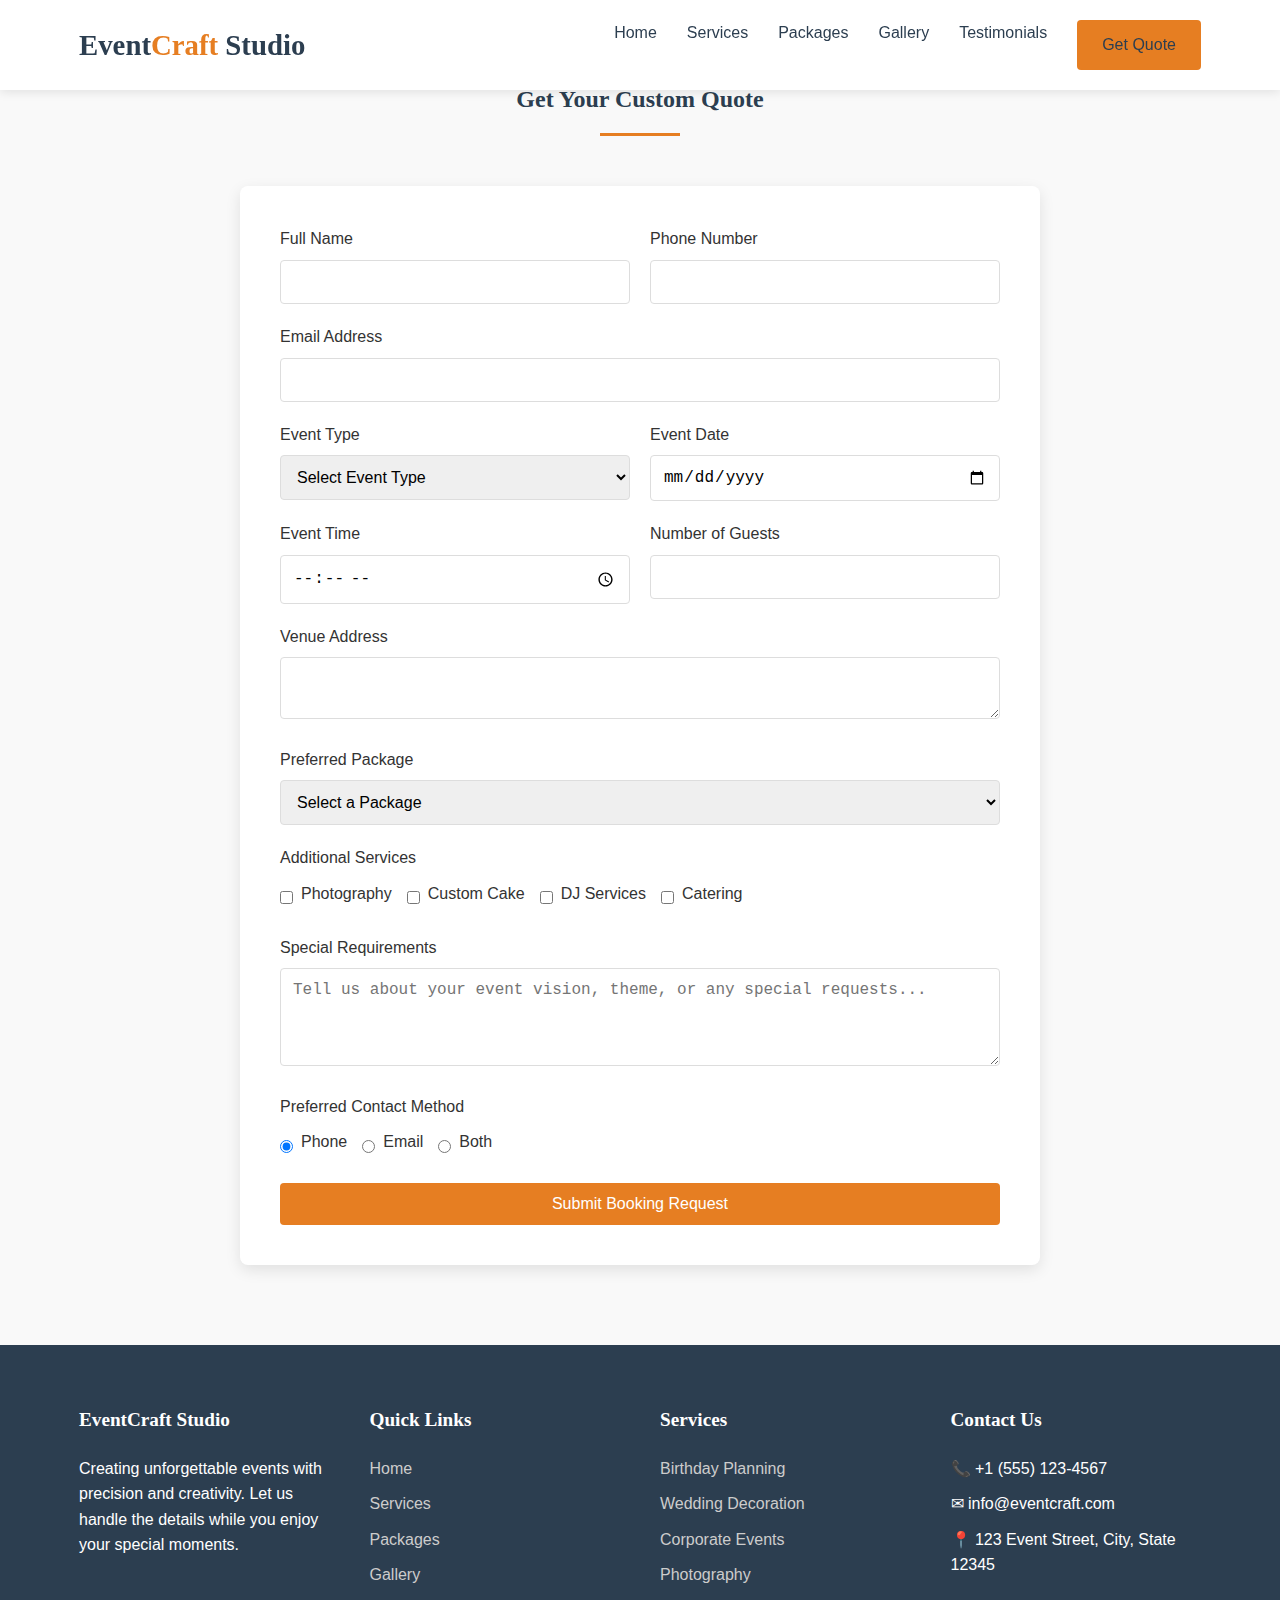
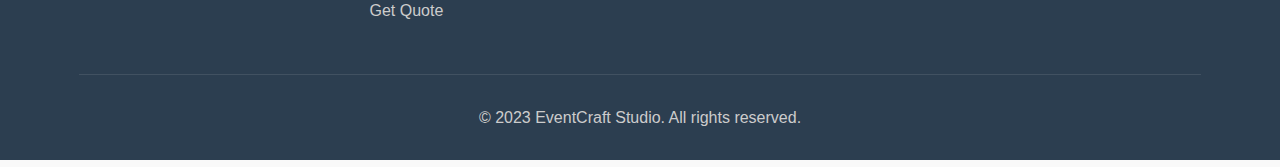
<file: booking.html>
<!DOCTYPE html>
<html lang="en">
<head>
    <meta charset="UTF-8">
    <meta name="viewport" content="width=device-width, initial-scale=1.0">
    <title>Document</title>
    <link rel="stylesheet" href="style.css">
</head>
<body>
    <!-- Header -->
    <header>
        <div class="container">
            <nav class="navbar">
                <a href="index.html" class="logo">Event<span>Craft</span> Studio</a>
                <ul class="nav-links">
                    <li><a href="index.html">Home</a></li>
                    <li><a href="services.html">Services</a></li>
                    <li><a href="packages.html">Packages</a></li>
                    <li><a href="gallery.html">Gallery</a></li>
                    <li><a href="testimonials.html">Testimonials</a></li>
                    <li><a href="booking.html" class="btn">Get Quote</a></li>
                </ul>
                <div class="mobile-menu">☰</div>
            </nav>
        </div>
    </header>

     <!-- Booking Section -->
    <section class="section">
        <div class="container">
            <h2 class="section-title">Get Your Custom Quote</h2>
            <div class="booking-form">
                <form id="bookingForm">
                    <div class="form-row">
                        <div class="form-group">
                            <label for="name">Full Name</label>
                            <input type="text" id="name" class="form-control" required>
                        </div>
                        <div class="form-group">
                            <label for="phone">Phone Number</label>
                            <input type="tel" id="phone" class="form-control" required>
                        </div>
                    </div>
                    <div class="form-group">
                        <label for="email">Email Address</label>
                        <input type="email" id="email" class="form-control" required>
                    </div>
                    <div class="form-row">
                        <div class="form-group">
                            <label for="eventType">Event Type</label>
                            <select id="eventType" class="form-control" required>
                                <option value="">Select Event Type</option>
                                <option value="birthday">Birthday Party</option>
                                <option value="wedding">Wedding</option>
                                <option value="corporate">Corporate Event</option>
                                <option value="other">Other</option>
                            </select>
                        </div>
                        <div class="form-group">
                            <label for="eventDate">Event Date</label>
                            <input type="date" id="eventDate" class="form-control" required>
                        </div>
                    </div>
                    <div class="form-row">
                        <div class="form-group">
                            <label for="eventTime">Event Time</label>
                            <input type="time" id="eventTime" class="form-control" required>
                        </div>
                        <div class="form-group">
                            <label for="guests">Number of Guests</label>
                            <input type="number" id="guests" class="form-control" min="1" required>
                        </div>
                    </div>
                    <div class="form-group">
                        <label for="venue">Venue Address</label>
                        <textarea id="venue" class="form-control" rows="2"></textarea>
                    </div>
                    <div class="form-group">
                        <label for="package">Preferred Package</label>
                        <select id="package" class="form-control">
                            <option value="">Select a Package</option>
                            <option value="silver">Silver Package ($499)</option>
                            <option value="gold">Gold Package ($899)</option>
                            <option value="platinum">Platinum Package ($1499)</option>
                            <option value="custom">Custom Package</option>
                        </select>
                    </div>
                    <div class="form-group">
                        <label>Additional Services</label>
                        <div class="checkbox-group">
                            <div class="checkbox-item">
                                <input type="checkbox" id="photography">
                                <label for="photography">Photography</label>
                            </div>
                            <div class="checkbox-item">
                                <input type="checkbox" id="cake">
                                <label for="cake">Custom Cake</label>
                            </div>
                            <div class="checkbox-item">
                                <input type="checkbox" id="dj">
                                <label for="dj">DJ Services</label>
                            </div>
                            <div class="checkbox-item">
                                <input type="checkbox" id="catering">
                                <label for="catering">Catering</label>
                            </div>
                        </div>
                    </div>
                    <div class="form-group">
                        <label for="message">Special Requirements</label>
                        <textarea id="message" class="form-control" rows="4" placeholder="Tell us about your event vision, theme, or any special requests..."></textarea>
                    </div>
                    <div class="form-group">
                        <label>Preferred Contact Method</label>
                        <div class="checkbox-group">
                            <div class="checkbox-item">
                                <input type="radio" id="contact-phone" name="contactMethod" value="phone" checked>
                                <label for="contact-phone">Phone</label>
                            </div>
                            <div class="checkbox-item">
                                <input type="radio" id="contact-email" name="contactMethod" value="email">
                                <label for="contact-email">Email</label>
                            </div>
                            <div class="checkbox-item">
                                <input type="radio" id="contact-both" name="contactMethod" value="both">
                                <label for="contact-both">Both</label>
                            </div>
                        </div>
                    </div>
                    <button type="submit" class="btn" style="width: 100%;">Submit Booking Request</button>
                </form>
            </div>
        </div>
    </section>

    <!-- Footer -->
    <footer>
        <div class="container">
            <div class="footer-grid">
                <div class="footer-col">
                    <h3>EventCraft Studio</h3>
                    <p>Creating unforgettable events with precision and creativity. Let us handle the details while you enjoy your special moments.</p>
                </div>
                <div class="footer-col">
                    <h3>Quick Links</h3>
                    <ul class="footer-links">
                        <li><a href="index.html">Home</a></li>
                        <li><a href="services.html">Services</a></li>
                        <li><a href="packages.html">Packages</a></li>
                        <li><a href="gallery.html">Gallery</a></li>
                        <li><a href="booking.html">Get Quote</a></li>
                    </ul>
                </div>
                <div class="footer-col">
                    <h3>Services</h3>
                    <ul class="footer-links">
                        <li><a href="service-birthday.html">Birthday Planning</a></li>
                        <li><a href="service-wedding.html">Wedding Decoration</a></li>
                        <li><a href="service-corporate.html">Corporate Events</a></li>
                        <li><a href="service-photography.html">Photography</a></li>
                    </ul>
                </div>
                <div class="footer-col">
                    <h3>Contact Us</h3>
                    <ul class="footer-links">
                        <li>📞 +1 (555) 123-4567</li>
                        <li>✉ info@eventcraft.com</li>
                        <li>📍 123 Event Street, City, State 12345</li>
                    </ul>
                </div>
            </div>
            <div class="copyright">
                <p>&copy; 2023 EventCraft Studio. All rights reserved.</p>
            </div>
        </div>
    </footer>

    <script>
        // Simple form submission handler
        document.getElementById('bookingForm').addEventListener('submit', function(e) {
            e.preventDefault();
            alert('Thank you for your booking request! We will contact you shortly to discuss your event.');
            // In a real implementation, this would submit to a server
            // For this demo, we'll just show an alert
        });

        // Mobile menu toggle
        document.querySelector('.mobile-menu').addEventListener('click', function() {
            document.querySelector('.nav-links').classList.toggle('active');
        });
    </script>

</body>
</html>
</file>
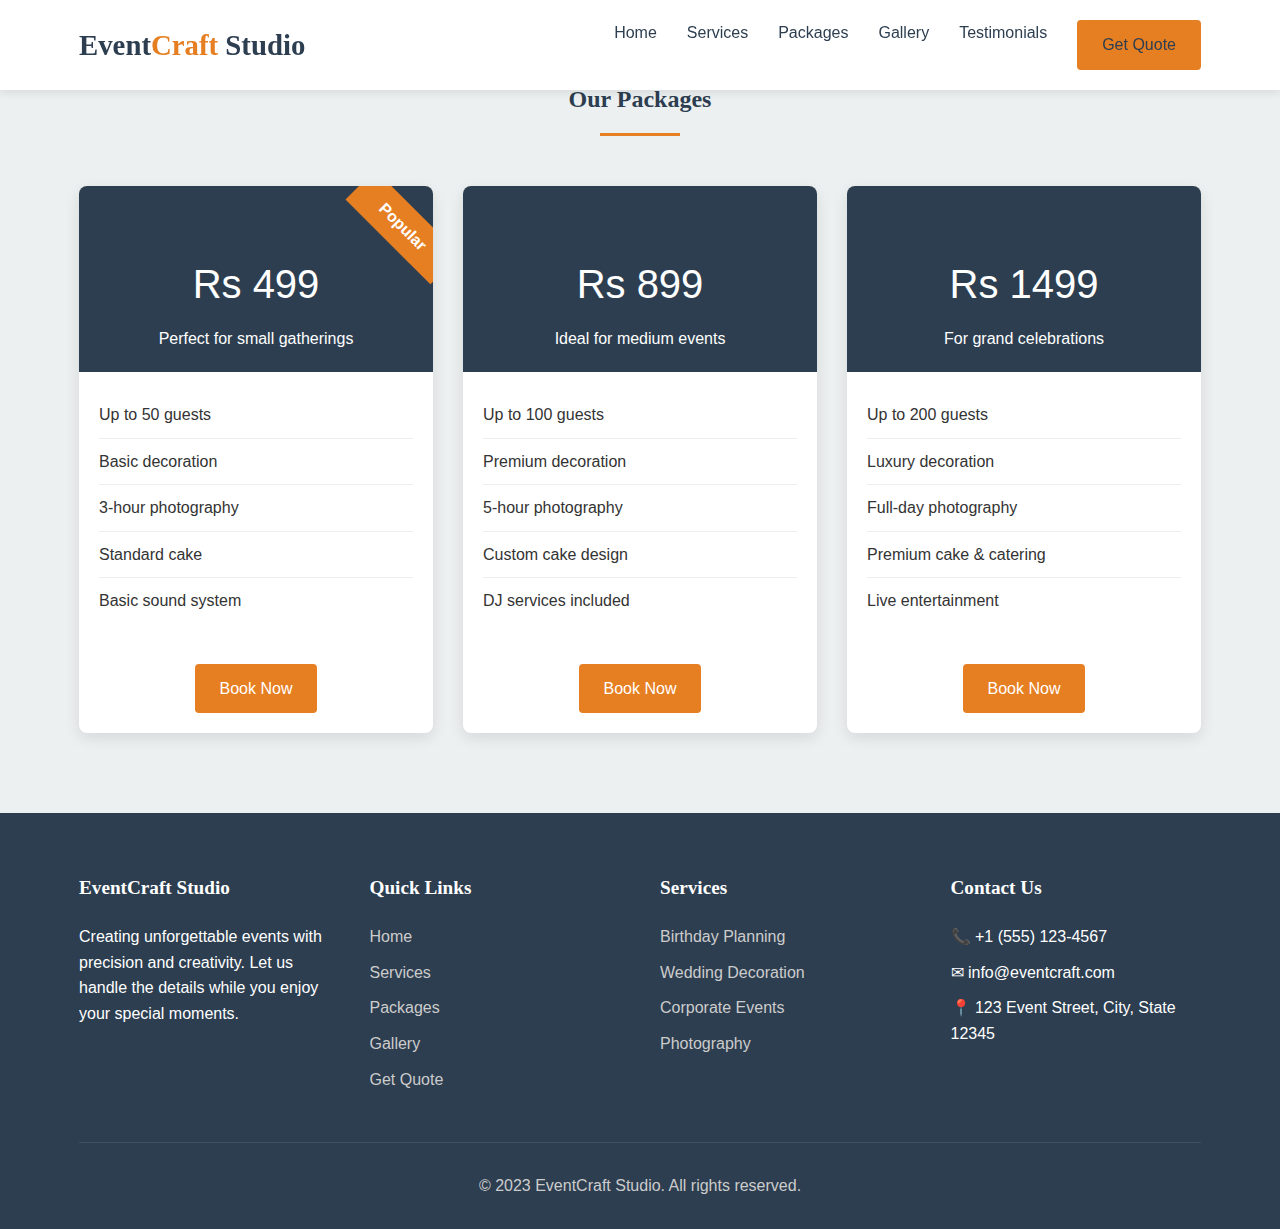
<file: packages.html>
<!DOCTYPE html>
<html lang="en">
<head>
    <meta charset="UTF-8">
    <meta name="viewport" content="width=device-width, initial-scale=1.0">
    <title>Document</title>
    <link rel="stylesheet" href="style.css">
</head>
<body>
      <!-- Header -->
    <header>
        <div class="container">
            <nav class="navbar">
                <a href="index.html" class="logo">Event<span>Craft</span> Studio</a>
                <ul class="nav-links">
                    <li><a href="index.html">Home</a></li>
                    <li><a href="services.html">Services</a></li>
                    <li><a href="packages.html">Packages</a></li>
                    <li><a href="gallery.html">Gallery</a></li>
                    <li><a href="testimonials.html">Testimonials</a></li>
                    <li><a href="booking.html" class="btn">Get Quote</a></li>
                </ul>
                <div class="mobile-menu">☰</div>
            </nav>
        </div>
    </header>

  
    
    <!-- Packages Section -->
    <section class="section" style="background-color: var(--light-color);">
        <div class="container">
            <h2 class="section-title">Our Packages</h2>
            <div class="packages-grid">
                <div class="package-card">
                    <div class="package-badge">Popular</div>
                    <div class="package-header">
                        <h3>Silver Package</h3>
                        <div class="package-price">Rs 499</div>
                        <p>Perfect for small gatherings</p>
                    </div>
                    <ul class="package-features">
                        <li>Up to 50 guests</li>
                        <li>Basic decoration</li>
                        <li>3-hour photography</li>
                        <li>Standard cake</li>
                        <li>Basic sound system</li>
                    </ul>
                    <div class="package-footer">
                        <a href="booking.html" class="btn">Book Now</a>
                    </div>
                </div>
                <div class="package-card">
                    <div class="package-header">
                        <h3>Gold Package</h3>
                        <div class="package-price">Rs 899</div>
                        <p>Ideal for medium events</p>
                    </div>
                    <ul class="package-features">
                        <li>Up to 100 guests</li>
                        <li>Premium decoration</li>
                        <li>5-hour photography</li>
                        <li>Custom cake design</li>
                        <li>DJ services included</li>
                    </ul>
                    <div class="package-footer">
                        <a href="booking.html" class="btn">Book Now</a>
                    </div>
                </div>
                <div class="package-card">
                    <div class="package-header">
                        <h3>Platinum Package</h3>
                        <div class="package-price">Rs 1499</div>
                        <p>For grand celebrations</p>
                    </div>
                    <ul class="package-features">
                        <li>Up to 200 guests</li>
                        <li>Luxury decoration</li>
                        <li>Full-day photography</li>
                        <li>Premium cake & catering</li>
                        <li>Live entertainment</li>
                    </ul>
                    <div class="package-footer">
                        <a href="booking.html" class="btn">Book Now</a>
                    </div>
                </div>
            </div>
        </div>
    </section>
     <!-- Footer -->
    <footer>
        <div class="container">
            <div class="footer-grid">
                <div class="footer-col">
                    <h3>EventCraft Studio</h3>
                    <p>Creating unforgettable events with precision and creativity. Let us handle the details while you enjoy your special moments.</p>
                </div>
                <div class="footer-col">
                    <h3>Quick Links</h3>
                    <ul class="footer-links">
                        <li><a href="index.html">Home</a></li>
                        <li><a href="services.html">Services</a></li>
                        <li><a href="packages.html">Packages</a></li>
                        <li><a href="gallery.html">Gallery</a></li>
                        <li><a href="booking.html">Get Quote</a></li>
                    </ul>
                </div>
                <div class="footer-col">
                    <h3>Services</h3>
                    <ul class="footer-links">
                        <li><a href="service-birthday.html">Birthday Planning</a></li>
                        <li><a href="service-wedding.html">Wedding Decoration</a></li>
                        <li><a href="service-corporate.html">Corporate Events</a></li>
                        <li><a href="service-photography.html">Photography</a></li>
                    </ul>
                </div>
                <div class="footer-col">
                    <h3>Contact Us</h3>
                    <ul class="footer-links">
                        <li>📞 +1 (555) 123-4567</li>
                        <li>✉ info@eventcraft.com</li>
                        <li>📍 123 Event Street, City, State 12345</li>
                    </ul>
                </div>
            </div>
            <div class="copyright">
                <p>&copy; 2023 EventCraft Studio. All rights reserved.</p>
            </div>
        </div>
    </footer>

    <script>
        // Simple form submission handler
        document.getElementById('bookingForm').addEventListener('submit', function(e) {
            e.preventDefault();
            alert('Thank you for your booking request! We will contact you shortly to discuss your event.');
            // In a real implementation, this would submit to a server
            // For this demo, we'll just show an alert
        });

        // Mobile menu toggle
        document.querySelector('.mobile-menu').addEventListener('click', function() {
            document.querySelector('.nav-links').classList.toggle('active');
        });
    </script>

</body>

</html>
</file>
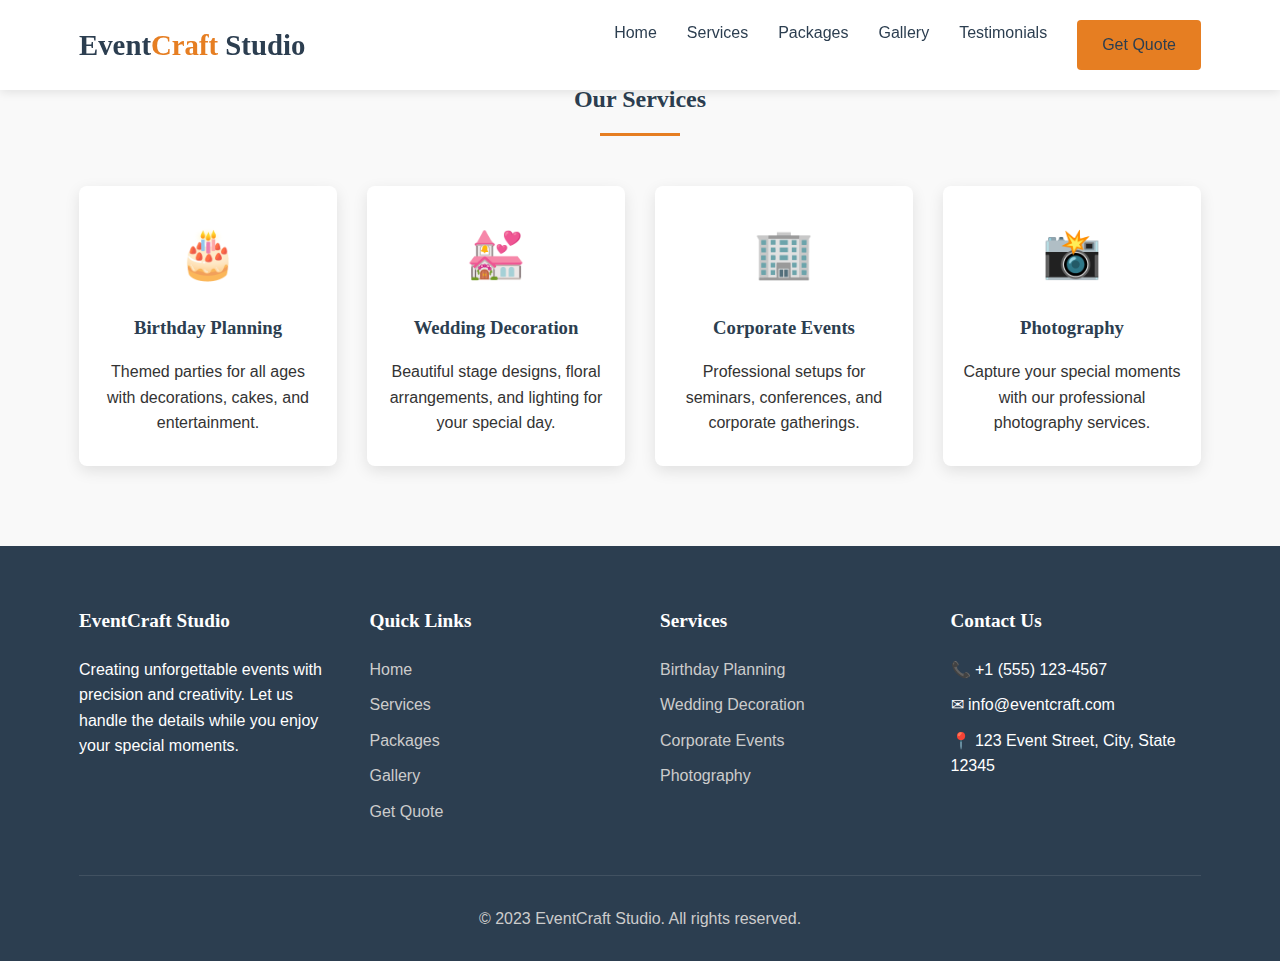
<file: services.html>
<!DOCTYPE html>
<html lang="en">
<head>
    <meta charset="UTF-8">
    <meta name="viewport" content="width=device-width, initial-scale=1.0">
    <title>Document</title>
    <link rel="stylesheet" href="style.css">
</head>
<body>
      <!-- Header -->
    <header>
        <div class="container">
            <nav class="navbar">
                <a href="index.html" class="logo">Event<span>Craft</span> Studio</a>
                <ul class="nav-links">
                    <li><a href="index.html">Home</a></li>
                    <li><a href="services.html">Services</a></li>
                    <li><a href="packages.html">Packages</a></li>
                    <li><a href="gallery.html">Gallery</a></li>
                    <li><a href="testimonials.html">Testimonials</a></li>
                    <li><a href="booking.html" class="btn">Get Quote</a></li>
                </ul>
                <div class="mobile-menu">☰</div>
            </nav>
        </div>
    </header>

  
        <!-- Services Section -->
    <section class="section">
        <div class="container">
            <h2 class="section-title">Our Services</h2>
            <div class="services-grid">
                <div class="service-card">
                    <div class="service-icon">🎂</div>
                    <h3>Birthday Planning</h3>
                    <p>Themed parties for all ages with decorations, cakes, and entertainment.</p>
                </div>
                <div class="service-card">
                    <div class="service-icon">💒</div>
                    <h3>Wedding Decoration</h3>
                    <p>Beautiful stage designs, floral arrangements, and lighting for your special day.</p>
                </div>
                <div class="service-card">
                    <div class="service-icon">🏢</div>
                    <h3>Corporate Events</h3>
                    <p>Professional setups for seminars, conferences, and corporate gatherings.</p>
                </div>
                <div class="service-card">
                    <div class="service-icon">📸</div>
                    <h3>Photography</h3>
                    <p>Capture your special moments with our professional photography services.</p>
                </div>
            </div>
        </div>
    </section>
     <!-- Footer -->
    <footer>
        <div class="container">
            <div class="footer-grid">
                <div class="footer-col">
                    <h3>EventCraft Studio</h3>
                    <p>Creating unforgettable events with precision and creativity. Let us handle the details while you enjoy your special moments.</p>
                </div>
                <div class="footer-col">
                    <h3>Quick Links</h3>
                    <ul class="footer-links">
                        <li><a href="index.html">Home</a></li>
                        <li><a href="services.html">Services</a></li>
                        <li><a href="packages.html">Packages</a></li>
                        <li><a href="gallery.html">Gallery</a></li>
                        <li><a href="booking.html">Get Quote</a></li>
                    </ul>
                </div>
                <div class="footer-col">
                    <h3>Services</h3>
                    <ul class="footer-links">
                        <li><a href="service-birthday.html">Birthday Planning</a></li>
                        <li><a href="service-wedding.html">Wedding Decoration</a></li>
                        <li><a href="service-corporate.html">Corporate Events</a></li>
                        <li><a href="service-photography.html">Photography</a></li>
                    </ul>
                </div>
                <div class="footer-col">
                    <h3>Contact Us</h3>
                    <ul class="footer-links">
                        <li>📞 +1 (555) 123-4567</li>
                        <li>✉ info@eventcraft.com</li>
                        <li>📍 123 Event Street, City, State 12345</li>
                    </ul>
                </div>
            </div>
            <div class="copyright">
                <p>&copy; 2023 EventCraft Studio. All rights reserved.</p>
            </div>
        </div>
    </footer>

    <script>
        // Simple form submission handler
        document.getElementById('bookingForm').addEventListener('submit', function(e) {
            e.preventDefault();
            alert('Thank you for your booking request! We will contact you shortly to discuss your event.');
            // In a real implementation, this would submit to a server
            // For this demo, we'll just show an alert
        });

        // Mobile menu toggle
        document.querySelector('.mobile-menu').addEventListener('click', function() {
            document.querySelector('.nav-links').classList.toggle('active');
        });
    </script>
</body>
</html>
</file>
<file: style.css>
/* CSS Variables for Colors and Typography */
        :root {
            --primary-color: #2c3e50;
            --accent-color: #e67e22;
            --secondary-color: #3498db;
            --light-color: #ecf0f1;
            --dark-color: #2c3e50;
            --text-color: #333;
            --heading-font: 'Georgia', serif;
            --body-font: 'Arial', sans-serif;
        }

        /* Global Styles */
        * {
            margin: 0;
            padding: 0;
            box-sizing: border-box;
        }

        body {
            font-family: var(--body-font);
            color: var(--text-color);
            line-height: 1.6;
            background-color: #f9f9f9;
        }

        h1, h2, h3, h4, h5 {
            font-family: var(--heading-font);
            margin-bottom: 1rem;
            color: var(--primary-color);
        }

        a {
            text-decoration: none;
            color: var(--accent-color);
            transition: color 0.3s;
        }

        a:hover {
            color: var(--secondary-color);
        }

        .container {
            width: 90%;
            max-width: 1200px;
            margin: 0 auto;
            padding: 0 15px;
        }

        .btn {
            display: inline-block;
            background-color: var(--accent-color);
            color: white;
            padding: 12px 25px;
            border: none;
            border-radius: 4px;
            cursor: pointer;
            font-size: 1rem;
            transition: all 0.3s ease;
            text-align: center;
        }

        .btn:hover {
            background-color: var(--secondary-color);
            transform: translateY(-3px);
            box-shadow: 0 4px 8px rgba(0,0,0,0.1);
        }

        .section {
            padding: 80px 0;
        }

        .section-title {
            text-align: center;
            margin-bottom: 50px;
            position: relative;
        }

        .section-title::after {
            content: '';
            display: block;
            width: 80px;
            height: 3px;
            background-color: var(--accent-color);
            margin: 15px auto;
        }

        /* Header Styles */
        header {
            background-color: white;
            box-shadow: 0 2px 10px rgba(0,0,0,0.1);
            position: fixed;
            width: 100%;
            top: 0;
            z-index: 1000;
        }

        .navbar {
            display: flex;
            justify-content: space-between;
            align-items: center;
            padding: 20px 0;
        }

        .logo {
            font-family: var(--heading-font);
            font-size: 1.8rem;
            font-weight: bold;
            color: var(--primary-color);
        }

        .logo span {
            color: var(--accent-color);
        }

        .nav-links {
            display: flex;
            list-style: none;
        }

        .nav-links li {
            margin-left: 30px;
        }

        .nav-links a {
            color: var(--primary-color);
            font-weight: 500;
        }

        .nav-links a:hover {
            color: var(--accent-color);
        }

        .mobile-menu {
            display: none;
            font-size: 1.5rem;
            cursor: pointer;
        }

        /* Hero Section */
        .hero {
            background: linear-gradient(rgba(0,0,0,0.6), rgba(0,0,0,0.6)), url('https://images.unsplash.com/photo-1511795409834-ef04bbd61622?ixlib=rb-1.2.1&auto=format&fit=crop&w=1350&q=80');
            background-size: cover;
            background-position: center;
            height: 100vh;
            display: flex;
            align-items: center;
            text-align: center;
            color: white;
            margin-top: 70px;
        }

        .hero-content {
            max-width: 800px;
            margin: 0 auto;
        }

        .hero h1 {
            font-size: 3.5rem;
            margin-bottom: 20px;
            color: white;
        }

        .hero p {
            font-size: 1.2rem;
            margin-bottom: 30px;
        }

        .hero .btn {
            font-size: 1.1rem;
            padding: 15px 30px;
        }

        /* Services Section */
        .services-grid {
            display: grid;
            grid-template-columns: repeat(auto-fit, minmax(250px, 1fr));
            gap: 30px;
        }

        .service-card {
            background: white;
            border-radius: 8px;
            overflow: hidden;
            box-shadow: 0 5px 15px rgba(0,0,0,0.1);
            transition: transform 0.3s ease;
            text-align: center;
            padding: 30px 20px;
        }

        .service-card:hover {
            transform: translateY(-10px);
        }

        .service-icon {
            font-size: 3rem;
            color: var(--accent-color);
            margin-bottom: 20px;
        }

        /* Packages Section */
        .packages-grid {
            display: grid;
            grid-template-columns: repeat(auto-fit, minmax(300px, 1fr));
            gap: 30px;
        }

        .package-card {
            background: white;
            border-radius: 8px;
            overflow: hidden;
            box-shadow: 0 5px 15px rgba(0,0,0,0.1);
            transition: transform 0.3s ease;
            position: relative;
        }

        .package-card:hover {
            transform: translateY(-5px);
        }

        .package-badge {
            position: absolute;
            top: 20px;
            right: -30px;
            background: var(--accent-color);
            color: white;
            padding: 8px 30px;
            transform: rotate(45deg);
            font-weight: bold;
        }

        .package-header {
            background-color: var(--primary-color);
            color: white;
            padding: 20px;
            text-align: center;
        }

        .package-price {
            font-size: 2.5rem;
            margin: 10px 0;
        }

        .package-features {
            padding: 20px;
            list-style: none;
        }

        .package-features li {
            padding: 10px 0;
            border-bottom: 1px solid #eee;
        }

        .package-features li:last-child {
            border-bottom: none;
        }

        .package-footer {
            padding: 20px;
            text-align: center;
        }

        /* Gallery Section */
        .gallery-grid {
            display: grid;
            grid-template-columns: repeat(auto-fill, minmax(250px, 1fr));
            gap: 15px;
        }

        .gallery-item {
            position: relative;
            overflow: hidden;
            border-radius: 8px;
            height: 250px;
        }

        .gallery-item img {
            width: 100%;
            height: 100%;
            object-fit: cover;
            transition: transform 0.5s ease;
        }

        .gallery-item:hover img {
            transform: scale(1.1);
        }

        .gallery-overlay {
            position: absolute;
            top: 0;
            left: 0;
            width: 100%;
            height: 100%;
            background: rgba(0,0,0,0.7);
            display: flex;
            align-items: center;
            justify-content: center;
            opacity: 0;
            transition: opacity 0.3s ease;
        }

        .gallery-item:hover .gallery-overlay {
            opacity: 1;
        }

        /* Testimonials Section */
        .testimonials {
            background-color: var(--light-color);
        }

        .testimonial-grid {
            display: grid;
            grid-template-columns: repeat(auto-fit, minmax(300px, 1fr));
            gap: 30px;
        }

        .testimonial-card {
            background: white;
            border-radius: 8px;
            padding: 30px;
            box-shadow: 0 5px 15px rgba(0,0,0,0.05);
        }

        .testimonial-text {
            font-style: italic;
            margin-bottom: 20px;
        }

        .testimonial-author {
            display: flex;
            align-items: center;
        }

        .testimonial-author img {
            width: 50px;
            height: 50px;
            border-radius: 50%;
            margin-right: 15px;
            object-fit: cover;
        }

        .stars {
            color: gold;
            margin-bottom: 10px;
        }

        /* Booking Section */
        .booking-form {
            background: white;
            border-radius: 8px;
            padding: 40px;
            box-shadow: 0 5px 15px rgba(0,0,0,0.1);
            max-width: 800px;
            margin: 0 auto;
        }

        .form-group {
            margin-bottom: 20px;
        }

        .form-group label {
            display: block;
            margin-bottom: 8px;
            font-weight: 500;
        }

        .form-control {
            width: 100%;
            padding: 12px;
            border: 1px solid #ddd;
            border-radius: 4px;
            font-size: 1rem;
        }

        .form-row {
            display: flex;
            gap: 20px;
        }

        .form-row .form-group {
            flex: 1;
        }

        .checkbox-group {
            display: flex;
            flex-wrap: wrap;
            gap: 15px;
            margin-top: 10px;
        }

        .checkbox-item {
            display: flex;
            align-items: center;
        }

        .checkbox-item input {
            margin-right: 8px;
        }

        /* Footer */
        footer {
            background-color: var(--primary-color);
            color: white;
            padding: 60px 0 30px;
        }

        .footer-grid {
            display: grid;
            grid-template-columns: repeat(auto-fit, minmax(200px, 1fr));
            gap: 40px;
            margin-bottom: 40px;
        }

        .footer-col h3 {
            color: white;
            margin-bottom: 20px;
            font-size: 1.2rem;
        }

        .footer-links {
            list-style: none;
        }

        .footer-links li {
            margin-bottom: 10px;
        }

        .footer-links a {
            color: #ccc;
        }

        .footer-links a:hover {
            color: white;
        }

        .copyright {
            text-align: center;
            padding-top: 30px;
            border-top: 1px solid rgba(255,255,255,0.1);
            color: #ccc;
        }

        /* Responsive Styles */
        @media (max-width: 768px) {
            .nav-links {
                display: none;
            }

            .mobile-menu {
                display: block;
            }

            .hero h1 {
                font-size: 2.5rem;
            }

            .form-row {
                flex-direction: column;
                gap: 0;
            }

            .gallery-grid {
                grid-template-columns: repeat(auto-fill, minmax(200px, 1fr));
            }
        }

        /* Print Styles */
        @media print {
            header, footer, .btn {
                display: none;
            }

            .section {
                padding: 20px 0;
            }

            .package-card {
                break-inside: avoid;
                box-shadow: none;
                border: 1px solid #ddd;
            }
        }
</file>
